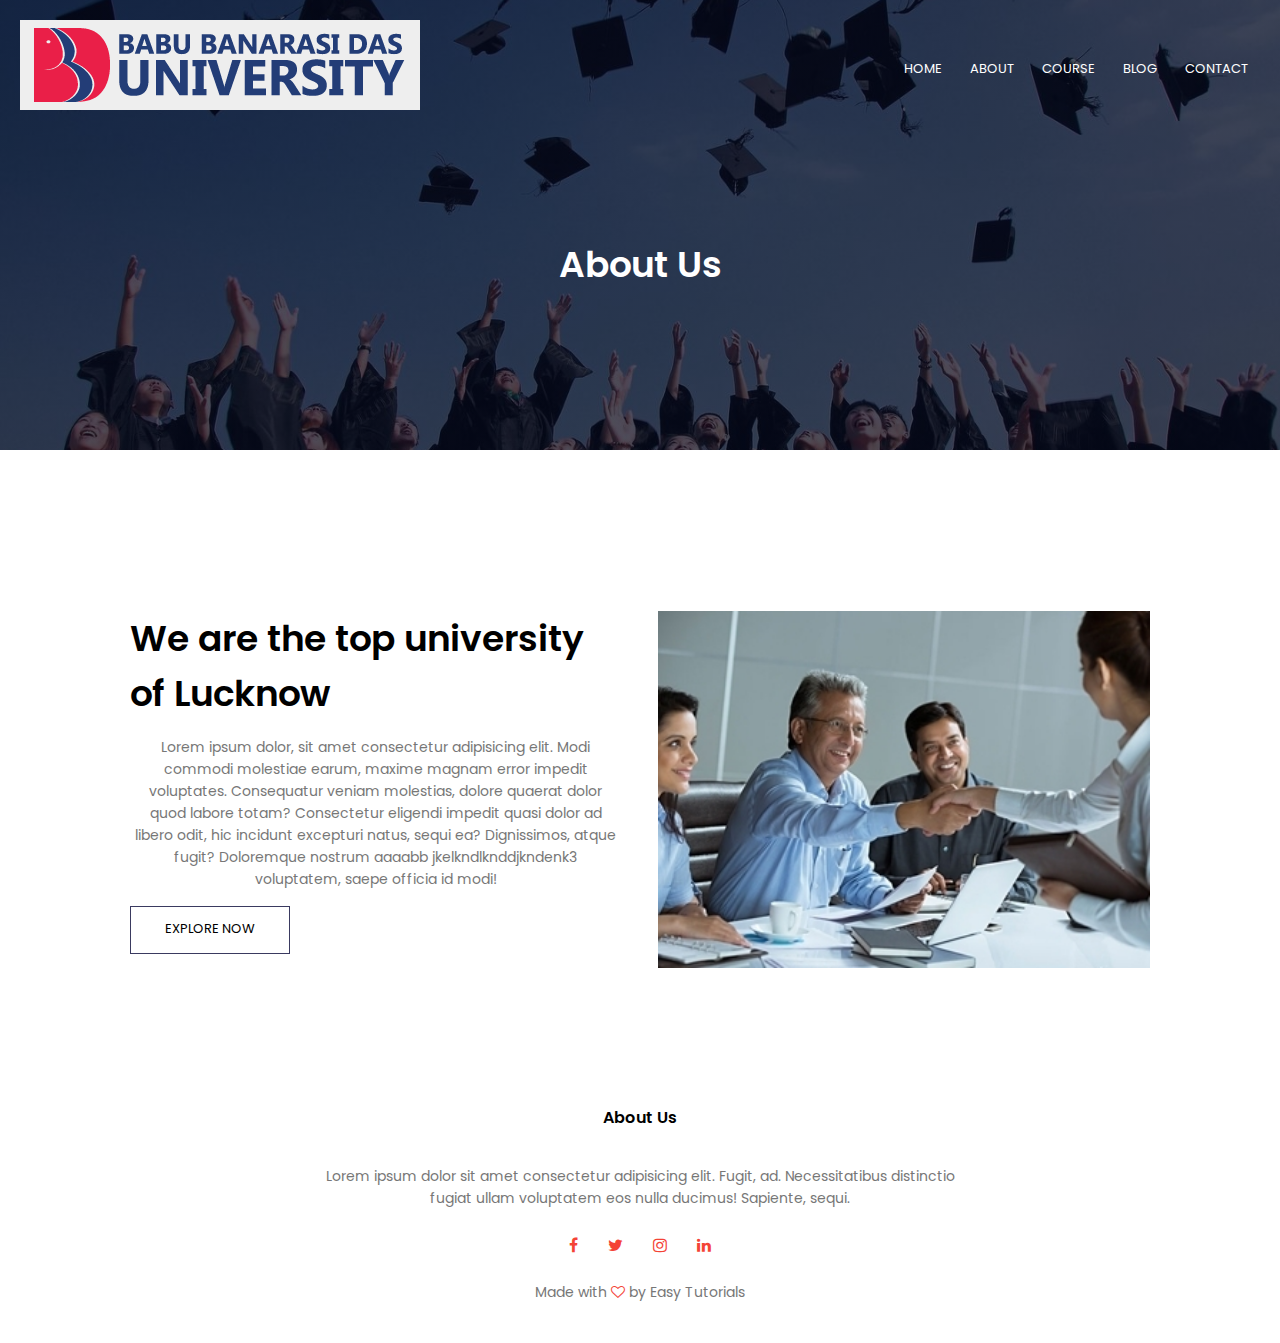
<file: About.html>
<!DOCTYPE html>
<html lang="en">
<head>
    <meta charset="UTF-8">
    <meta http-equiv="X-UA-Compatible" content="IE=edge">
    <meta name="viewport" content="width=device-width, initial-scale=1.0">
    <link rel="stylesheet" href="style.css">
    <link rel="stylesheet" href="https://stackpath.bootstrapcdn.com/font-awesome/4.7.0/css/font-awesome.min.css">
    <title>University Webiste Design - Project</title>
</head>
<body>
     <section class="sub-header">
        <nav>
            <a href="index.html"><img src="Images/bbd-logo.png"></a>
            <div class="nav-links" id="navLinks">
                <i class="fa fa-times" onclick="hideMenu()"></i>
                <ul>
                    <li><a href="index.html">HOME</a></li>
                    <li><a href="About.html">ABOUT</a></li>
                    <li><a href="course.html">COURSE</a></li>
                    <li><a href="Blog.html">BLOG</a></li>
                    <li><a href="Contact.html">CONTACT</a></li>
                </ul>
            </div>
            <i class="fa fa-bars" onclick="showMenu()"></i>
        </nav>
        <h1>About Us</h1>
     </section>

 
<!-- ------------------------------- about us content---------------------------------- -->

<section class="about-us">
    <div class="row">
        <div class="about-col">
            <h1>We are the top university of Lucknow</h1>
            <p>Lorem ipsum dolor, sit amet consectetur adipisicing elit. Modi commodi molestiae earum, maxime magnam error impedit voluptates. Consequatur veniam molestias, dolore quaerat dolor quod labore totam? Consectetur eligendi impedit quasi dolor ad libero odit, hic incidunt excepturi natus, sequi ea? Dignissimos, atque fugit? Doloremque nostrum  aaaabb jkelkndlknddjkndenk3  voluptatem, saepe officia id modi!</p>
            <a href="" class="hero-btn red-btn">EXPLORE NOW</a>
        </div>
        <div class="about-col">
            <img src="Images/training-placement.jpg">
        </div>
    </div>
</section>


<!------------- --------------- footer------------------------------ -->
<section class="footer">
    <h4>About Us</h4>
    <p>Lorem ipsum dolor sit amet consectetur adipisicing elit. Fugit, ad. Necessitatibus distinctio <br> fugiat ullam voluptatem eos nulla ducimus! Sapiente, sequi.</p>
    <div class="icons">
        <i class="fa fa-facebook"></i>
        <i class="fa fa-twitter"></i>
        <i class="fa fa-instagram"></i>
        <i class="fa fa-linkedin"></i>
    </div>
    <p>Made with <i class="fa fa-heart-o"></i> by Easy Tutorials</p>
</section>





    <!-- ------------------ JavaScript for Toggle Menu ---------------------------->
    <script>
        var navLinks = document.getElementById("navLinks");
        function showMenu(){
            navLinks.style.right ='0';
        }
        var navLinks = document.getElementById("navLinks");
        function hideMenu(){
            navLinks.style.right ='-200px';
        }
    </script>
</body>
</html>
</file>
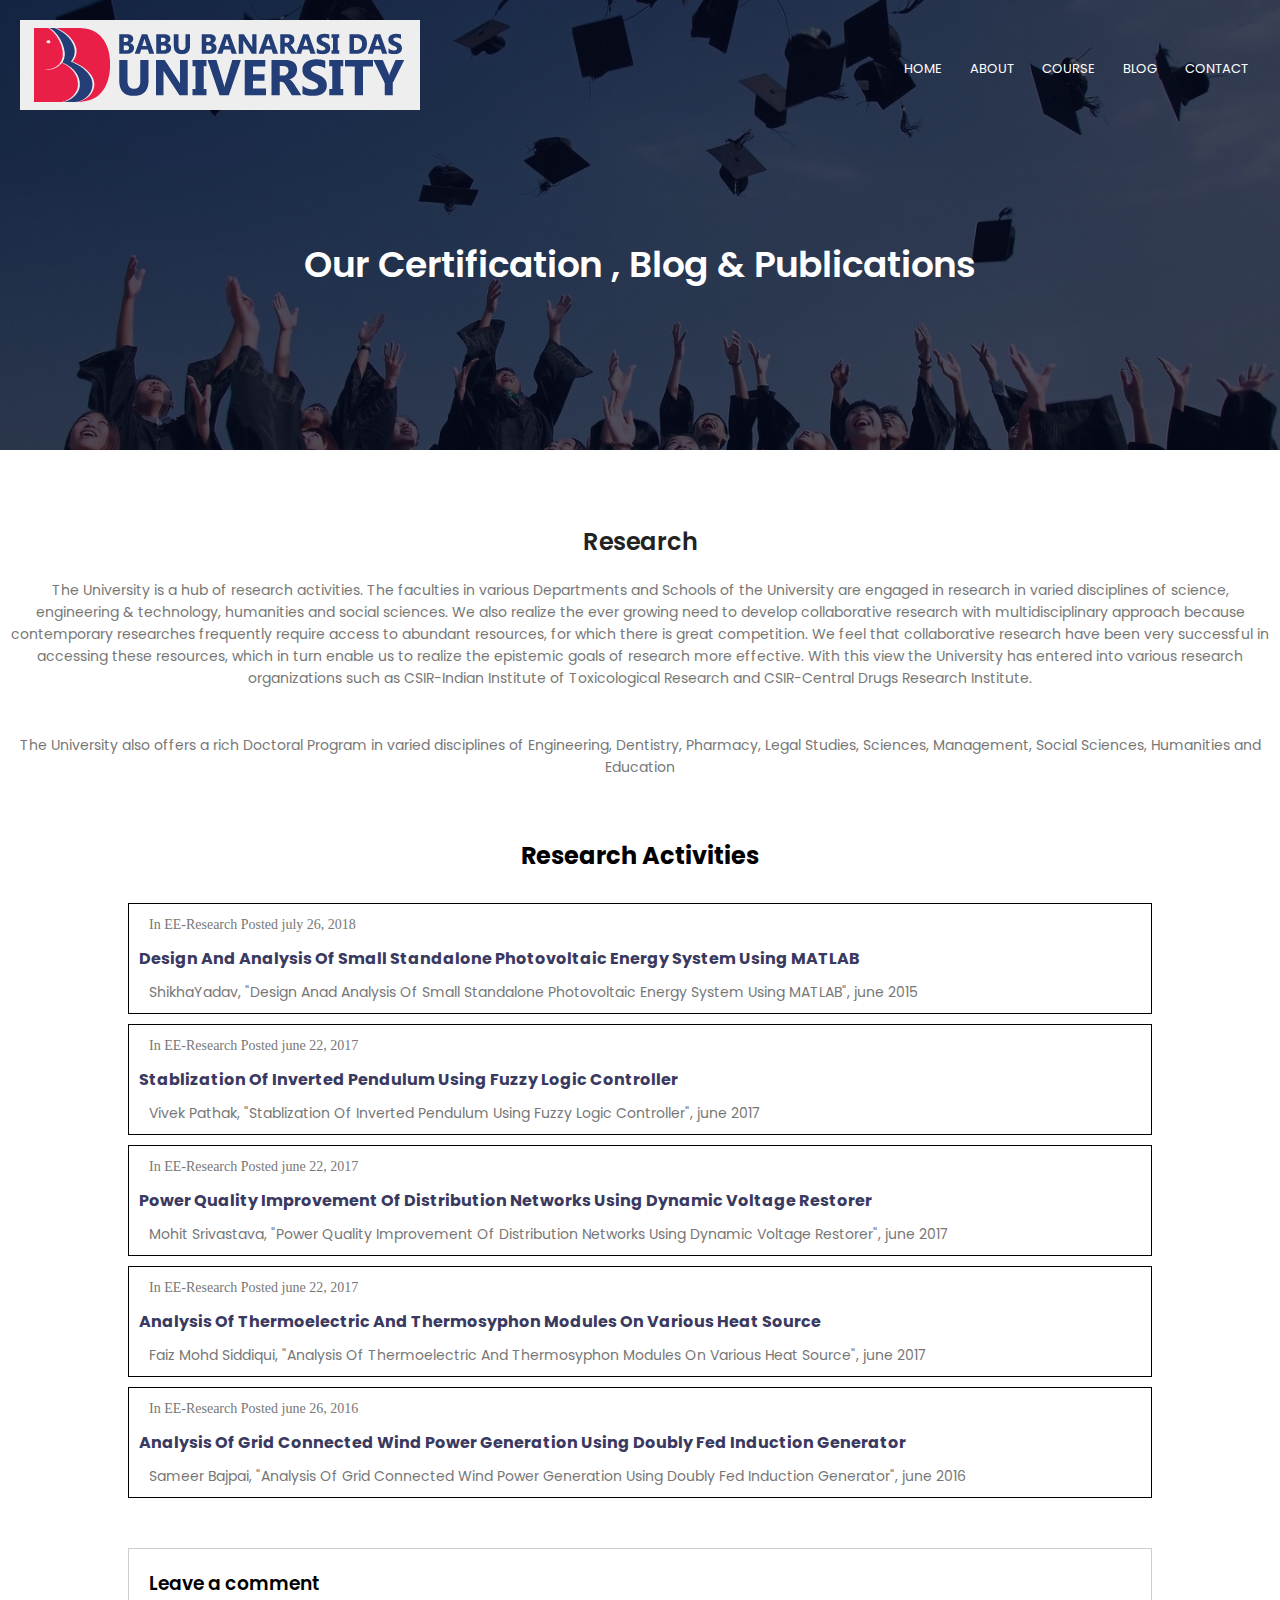
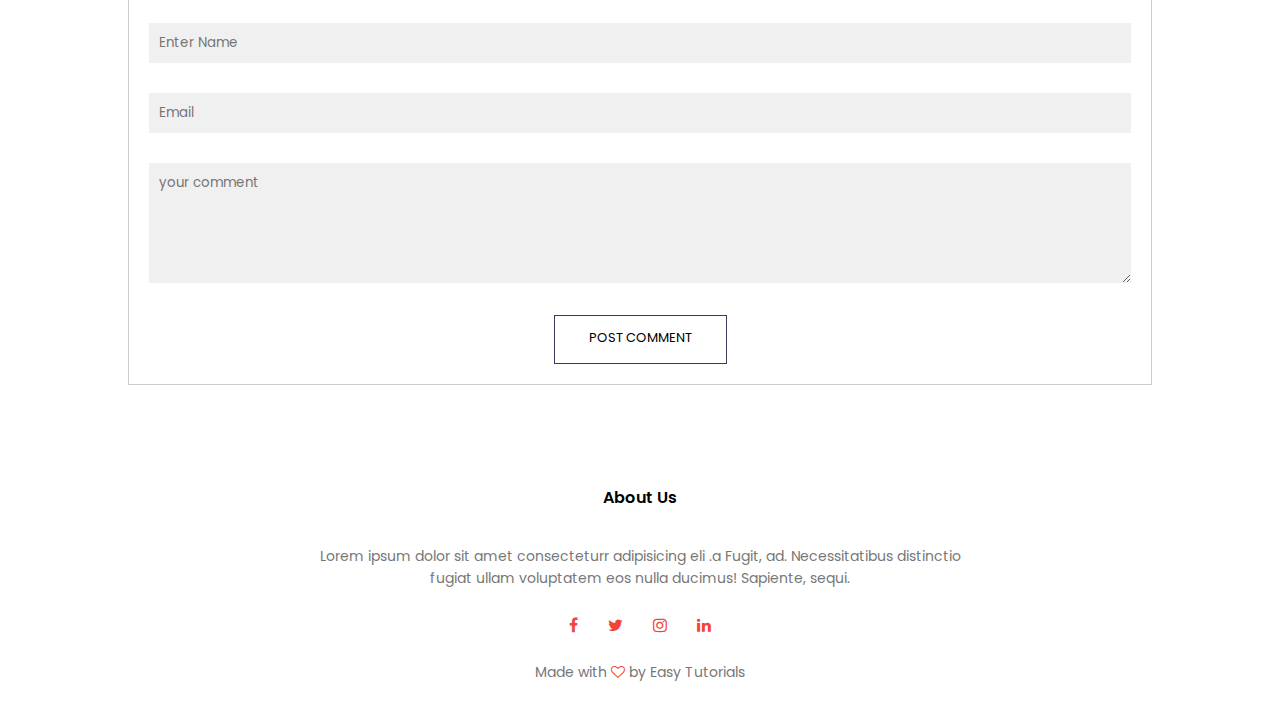
<file: Blog.html>
<!DOCTYPE html>
<html lang="en">
<head>
    <meta charset="UTF-8">
    <meta http-equiv="X-UA-Compatible" content="IE=edge">
    <meta name="viewport" content="width=device-width, initial-scale=1.0">
    <link rel="stylesheet" href="style.css">
    <link rel="stylesheet" href="https://stackpath.bootstrapcdn.com/font-awesome/4.7.0/css/font-awesome.min.css">
    <title>University Webiste Design - Project</title>
</head>
<body>
     <section class="sub-header">
        <nav>
            <a href="index.html"><img src="Images/bbd-logo.png"></a>
            <div class="nav-links" id="navLinks">
                <i class="fa fa-times" onclick="hideMenu()"></i>
                <ul>
                    <li><a href="index.html">HOME</a></li>
                    <li><a href="About.html">ABOUT</a></li>
                    <li><a href="course.html">COURSE</a></li>
                    <li><a href="Blog.html">BLOG</a></li>
                    <li><a href="Contact.html">CONTACT</a></li>
                </ul>
            </div>
            <i class="fa fa-bars" onclick="showMenu()"></i>
        </nav>
        <h1>Our Certification , Blog & Publications</h1>
     </section>

 
<!-- -------------------------------- blog page content ------------------------------------ -->

<section class="blog-content">
    <div class="row">
        <div class="blog-left">
            <h2>Research</h2>
            <p>The University is a hub of research activities. The faculties in various Departments and Schools of the University are engaged in research in varied disciplines of science, engineering & technology, humanities and social sciences. We also realize the ever growing need to develop collaborative research with multidisciplinary approach because contemporary researches frequently require access to abundant resources, for which there is great competition. We feel that collaborative research have been very successful in accessing these resources, which in turn enable us to realize the epistemic goals of research more effective. With this view the University has entered into various research organizations such as CSIR-Indian Institute of Toxicological Research and CSIR-Central Drugs Research Institute.</p> 
        
            <br>
            <p>The University also offers a rich Doctoral Program in varied disciplines of Engineering, Dentistry, Pharmacy, Legal Studies, Sciences, Management, Social Sciences, Humanities and Education</p>
        </div>
</section>

<section class="public">
    <h2>Research Activities</h2>
        <div class="publication">
            <p class="publication-cursive">In EE-Research Posted july 26, 2018</p>
            <h4 class="publication-header">Design And Analysis Of Small Standalone Photovoltaic Energy System Using MATLAB</h4>
            <p>ShikhaYadav, "Design Anad Analysis Of Small Standalone Photovoltaic Energy System Using MATLAB", june 2015</p>
        </div>
        <div class="publication">
            <p class="publication-cursive">In EE-Research Posted june 22, 2017</p>
            <h4 class="publication-header">Stablization Of Inverted Pendulum Using Fuzzy Logic Controller</h4>
            <p>Vivek Pathak, "Stablization Of Inverted Pendulum Using Fuzzy Logic Controller", june 2017</p>
        </div>
        <div class="publication">
            <p class="publication-cursive">In EE-Research Posted june 22, 2017</p>
            <h4 class="publication-header">Power Quality Improvement Of Distribution Networks Using Dynamic Voltage Restorer</h4>
            <p>Mohit Srivastava, "Power Quality Improvement Of Distribution Networks Using Dynamic Voltage Restorer", june 2017</p>
        </div>
        <div class="publication">
            <p class="publication-cursive">In EE-Research Posted june 22, 2017</p>
            <h4 class="publication-header">Analysis Of Thermoelectric And Thermosyphon Modules On Various Heat Source</h4>
            <p>Faiz Mohd Siddiqui, "Analysis Of Thermoelectric And Thermosyphon Modules On Various Heat Source", june 2017</p>
        </div>
        <div class="publication">
            <p class="publication-cursive">In EE-Research Posted june 26, 2016</p>
            <h4 class="publication-header">Analysis Of Grid Connected Wind Power Generation Using Doubly Fed Induction Generator</h4>
            <p>Sameer Bajpai, "Analysis Of Grid Connected Wind Power Generation Using Doubly Fed Induction Generator", june 2016</p>
        </div>
        <div class="comment-box">
            <h3>Leave a comment</h3>
            <form class="comment-form">
                <input type="text" placeholder="Enter Name">
                <input type="email" placeholder="Email">
                <textarea rows="5" placeholder="your comment"></textarea>
                <button type="submit" class="hero-btn red-btn">POST COMMENT</button>
            </form>
        </div>
</section>




<!------------- --------------- footer------------------------------ -->
<section class="footer">
    <h4>About Us</h4>
    <p>Lorem ipsum dolor sit amet consecteturr adipisicing eli
        .a Fugit, ad. Necessitatibus distinctio <br> fugiat ullam voluptatem eos nulla ducimus! Sapiente, sequi.</p>
    <div class="icons">
        <i class="fa fa-facebook"></i>
        <i class="fa fa-twitter"></i>
        <i class="fa fa-instagram"></i>
        <i class="fa fa-linkedin"></i>
    </div>
    <p>Made with <i class="fa fa-heart-o"></i> by Easy Tutorials</p>
</section>

    <!-- ------------------ JavaScript for Toggle Menu ---------------------------->
    <script>
        var navLinks = document.getElementById("navLinks");
        function showMenu(){
            navLinks.style.right ='0';
        }
        var navLinks = document.getElementById("navLinks");
        function hideMenu(){
            navLinks.style.right ='-200px';
        }
    </script>
</body>
</html>
</file>
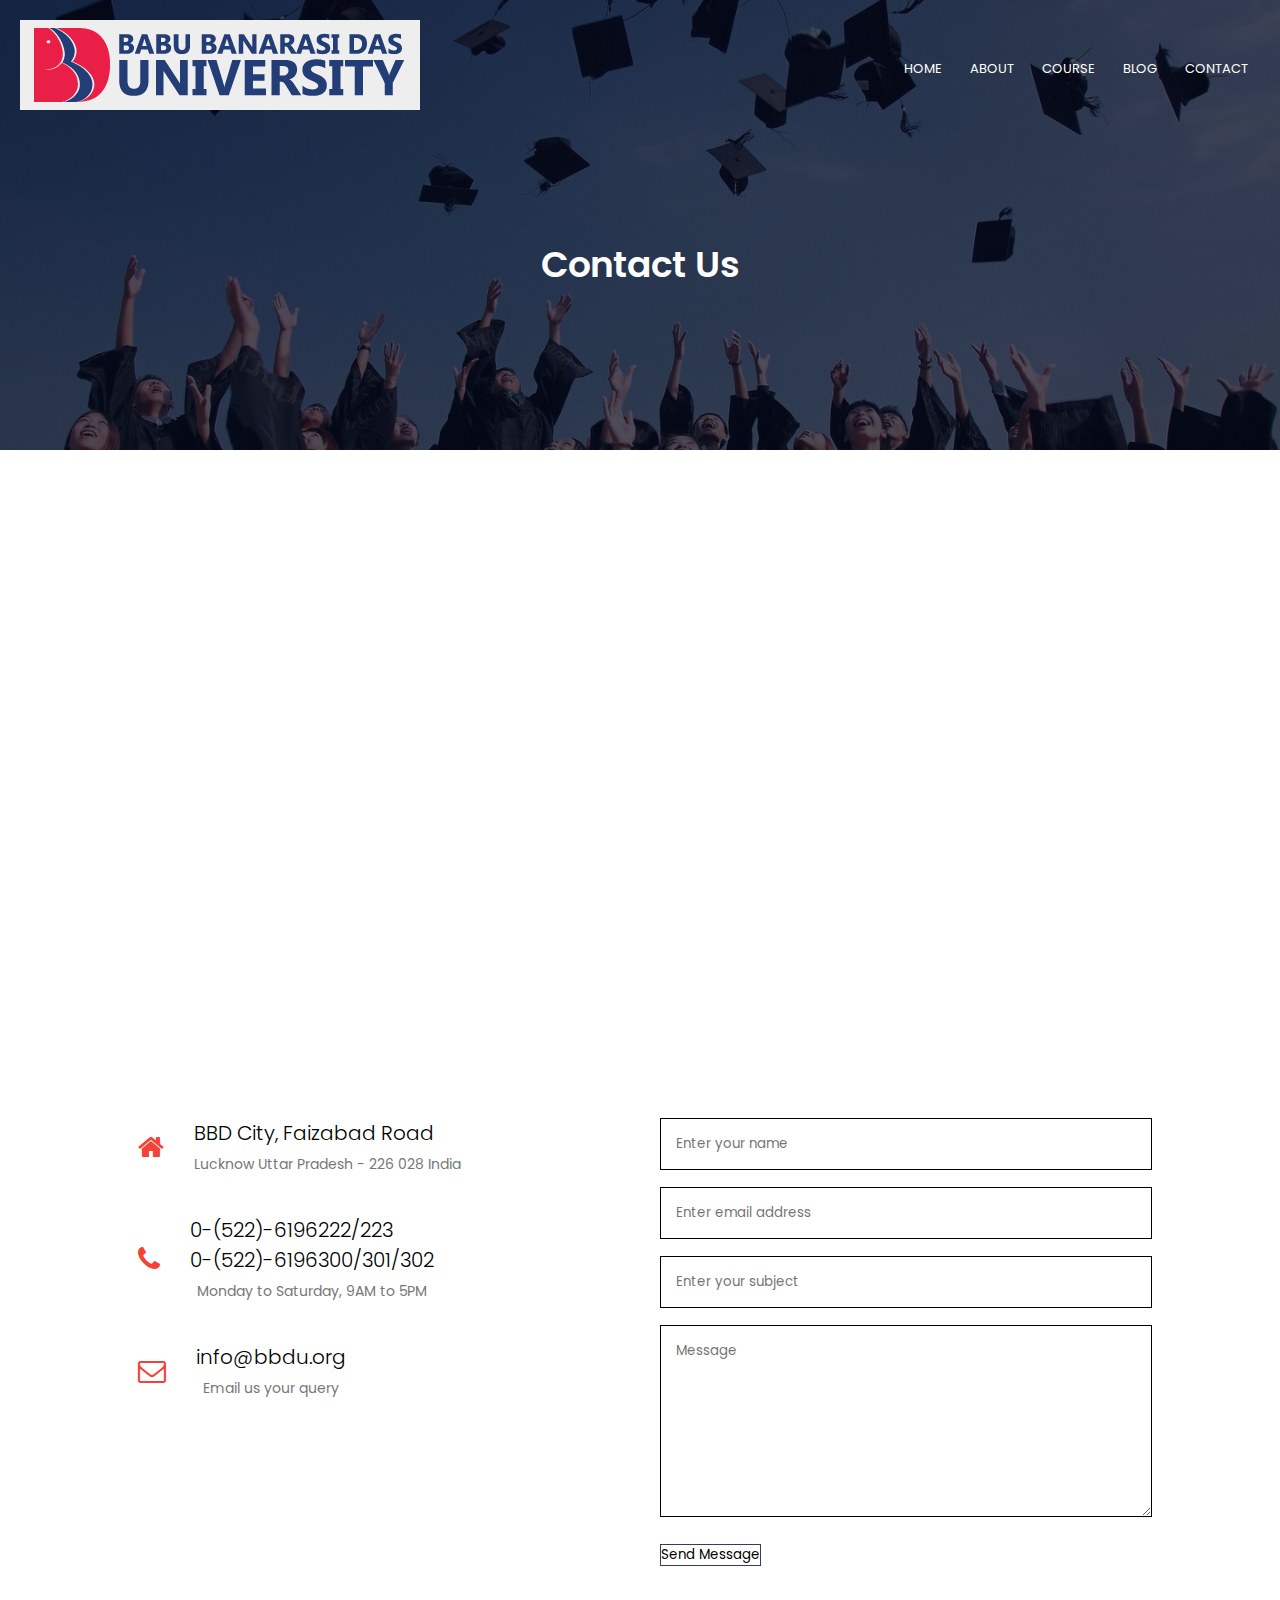
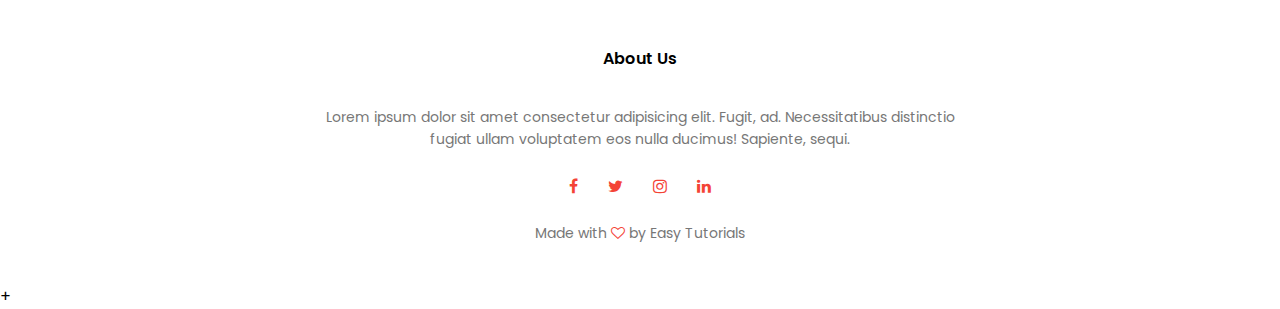
<file: Contact.html>
<!DOCTYPE html>
<html lang="en">
<head>
    <meta charset="UTF-8">
    <meta http-equiv="X-UA-Compatible" content="IE=edge">
    <meta name="viewport" content="width=device-width, initial-scale=1.0">
    <link rel="stylesheet" href="style.css">
    <link rel="stylesheet" href="https://stackpath.bootstrapcdn.com/font-awesome/4.7.0/css/font-awesome.min.css">
    <title>University Webiste Design - Project</title>
</head>
<body>
     <section class="sub-header">
        <nav>
            <a href="index.html"><img src="Images/bbd-logo.png"></a>
            <div class="nav-links" id="navLinks">
                <i class="fa fa-times" onclick="hideMenu()"></i>
                <ul>
                    <li><a href="index.html">HOME</a></li>
                    <li><a href="About.html">ABOUT</a></li>
                    <li><a href="course.html">COURSE</a></li>
                    <li><a href="Blog.html">BLOG</a></li>
                    <li><a href="Contact.html">CONTACT</a></li>
                </ul>
            </div>
            <i class="fa fa-bars" onclick="showMenu()"></i>
        </nav>
        <h1>Contact Us</h1>
     </section>

 
<!-- ------------------------------- contact us --------------------------------- -->
<section class="location">
    <iframe src="https://www.google.com/maps/embed?pb=!1m18!1m12!1m3!1d3558.465217988069!2d81.05681171481316!3d26.888726883137974!2m3!1f0!2f0!3f0!3m2!1i1024!2i768!4f13.1!3m3!1m2!1s0x399be209f58895a1%3A0x8328acaa3eddd4f!2sBabu%20Banarasi%20Das%20University!5e0!3m2!1sen!2sin!4v1673085519352!5m2!1sen!2sin" width="600" height="450" style="border:0;" allowfullscreen="" loading="lazy" referrerpolicy="no-referrer-when-downgrade"></iframe>
</section>

<section class="contact-us">
    <div class="row">
        <div class="contact-col">
            <div>
                <i class="fa fa-home"></i>
                <span>
                    <h5>BBD City, Faizabad Road</h5>
                    <p>Lucknow Uttar Pradesh - 226 028 India</p>
                </span>
            </div>
            <div>
                <i class="fa fa-phone"></i>
                <span>
                    <h5>0-(522)-6196222/223 <br>
                        0-(522)-6196300/301/302</h5>
                    <p>Monday to Saturday, 9AM to 5PM</p>
                </span>
            </div>
            <div>
                <i class="fa fa-envelope-o"></i>
                <span>
                    <h5>info@bbdu.org</h5>
                    <p>Email us your query</p>
                </span>
            </div>
        </div>
        <div class="contact-col">
            <form action="formhandler.php" method="post">
                <input type="text" name = "name" placeholder="Enter your name" required>
                <input type="email" name="email"  placeholder="Enter email address" required>
                <input type="text" name="subject"  placeholder="Enter your subject" required>
                <textarea rows="8" name="message"  placeholder="Message" required></textarea>
                <button type="submit" class="hello-btn red-btn" >Send Message</button>
            </form>
        </div>
    </div>
</section>

<!------------- --------------- footer------------------------------ -->
<section class="footer">
    <h4>About Us</h4>
    <p>Lorem ipsum dolor sit amet consectetur adipisicing elit. Fugit, ad. Necessitatibus distinctio <br> fugiat ullam voluptatem eos nulla ducimus! Sapiente, sequi.</p>
    <div class="icons">
        <i class="fa fa-facebook"></i>
        <i class="fa fa-twitter"></i>
        <i class="fa fa-instagram"></i>
        <i class="fa fa-linkedin"></i>
    </div>
    <p>Made with <i class="fa fa-heart-o"></i> by Easy Tutorials</p>
</section>





    <!-- ------------------ JavaScript for Toggle Menu ---------------------------->
    <script>
        var navLinks = document.getElementById("navLinks");
        function showMenu(){
            navLinks.style.right ='0';
        }
        var navLinks = document.getElementById("navLinks");
        function hideMenu(){
            navLinks.style.right ='-200px';
        }
    </script>
</body>
</html>+
</file>
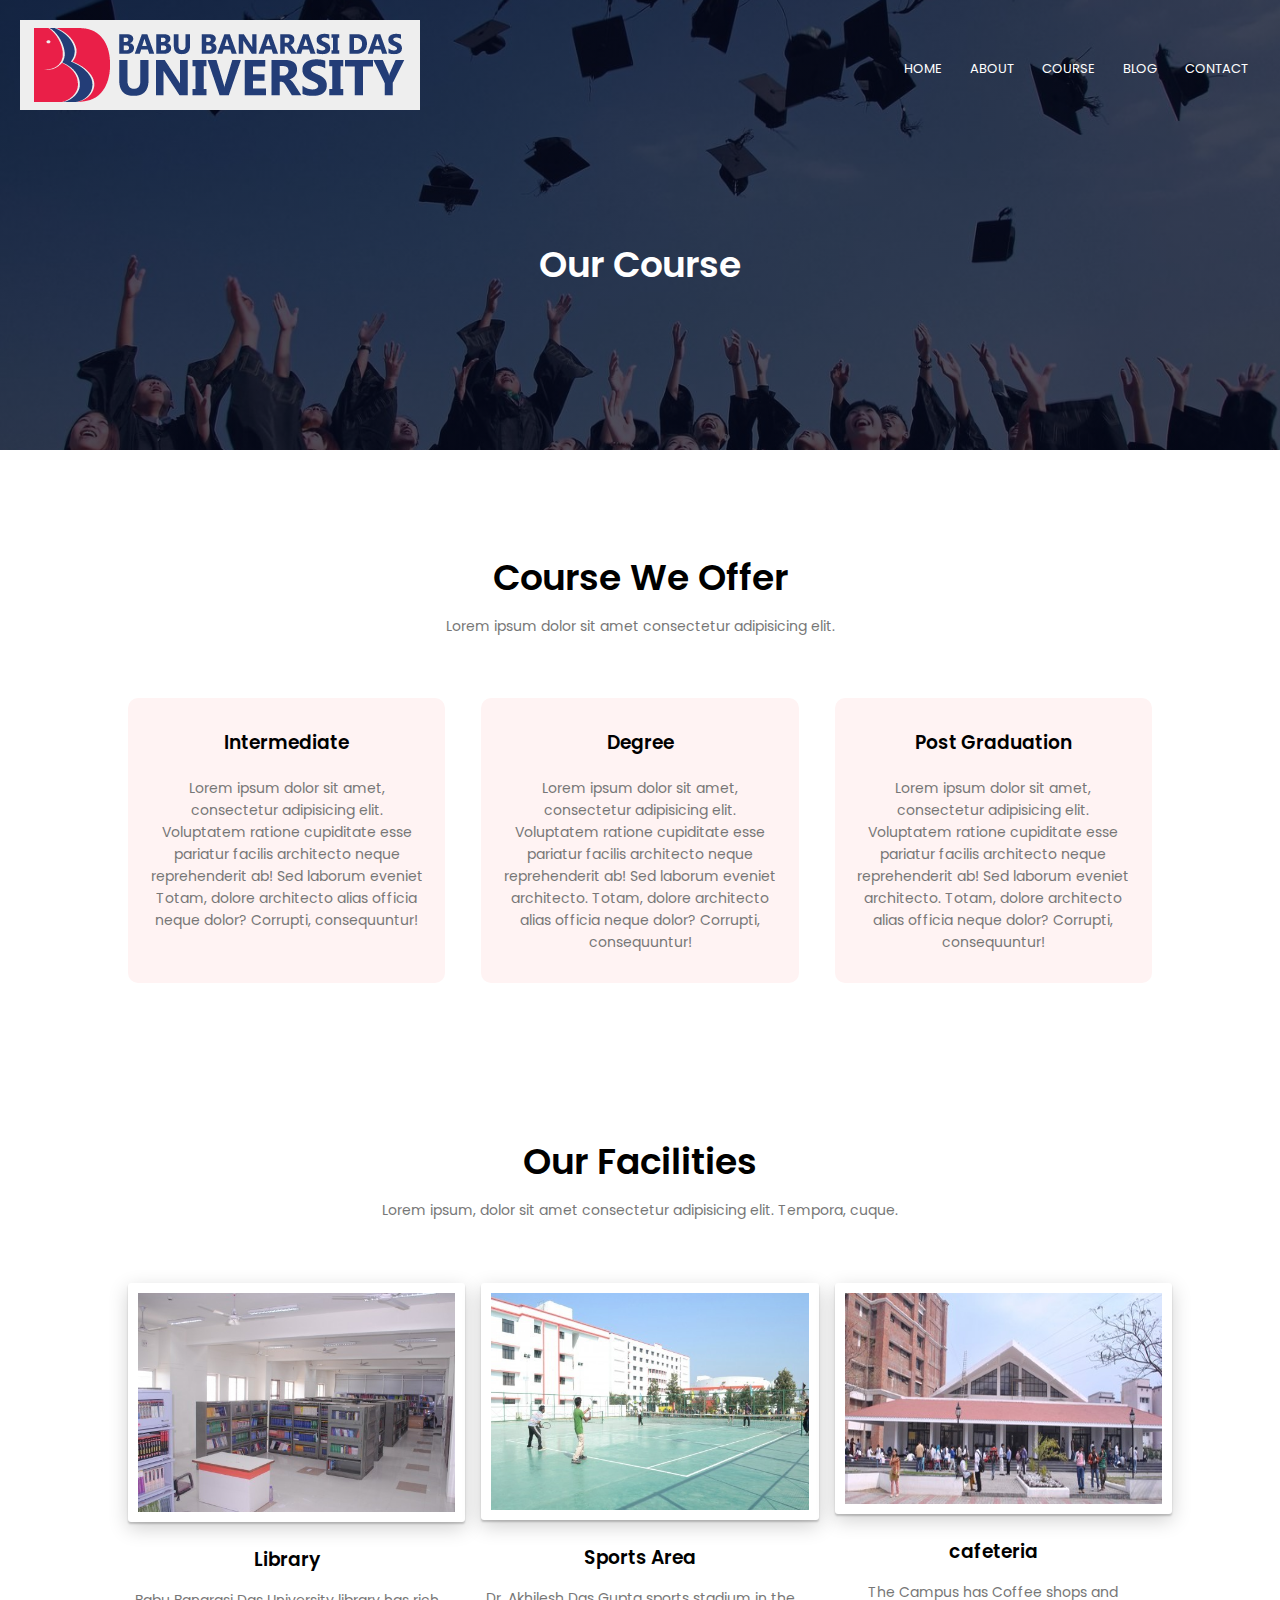
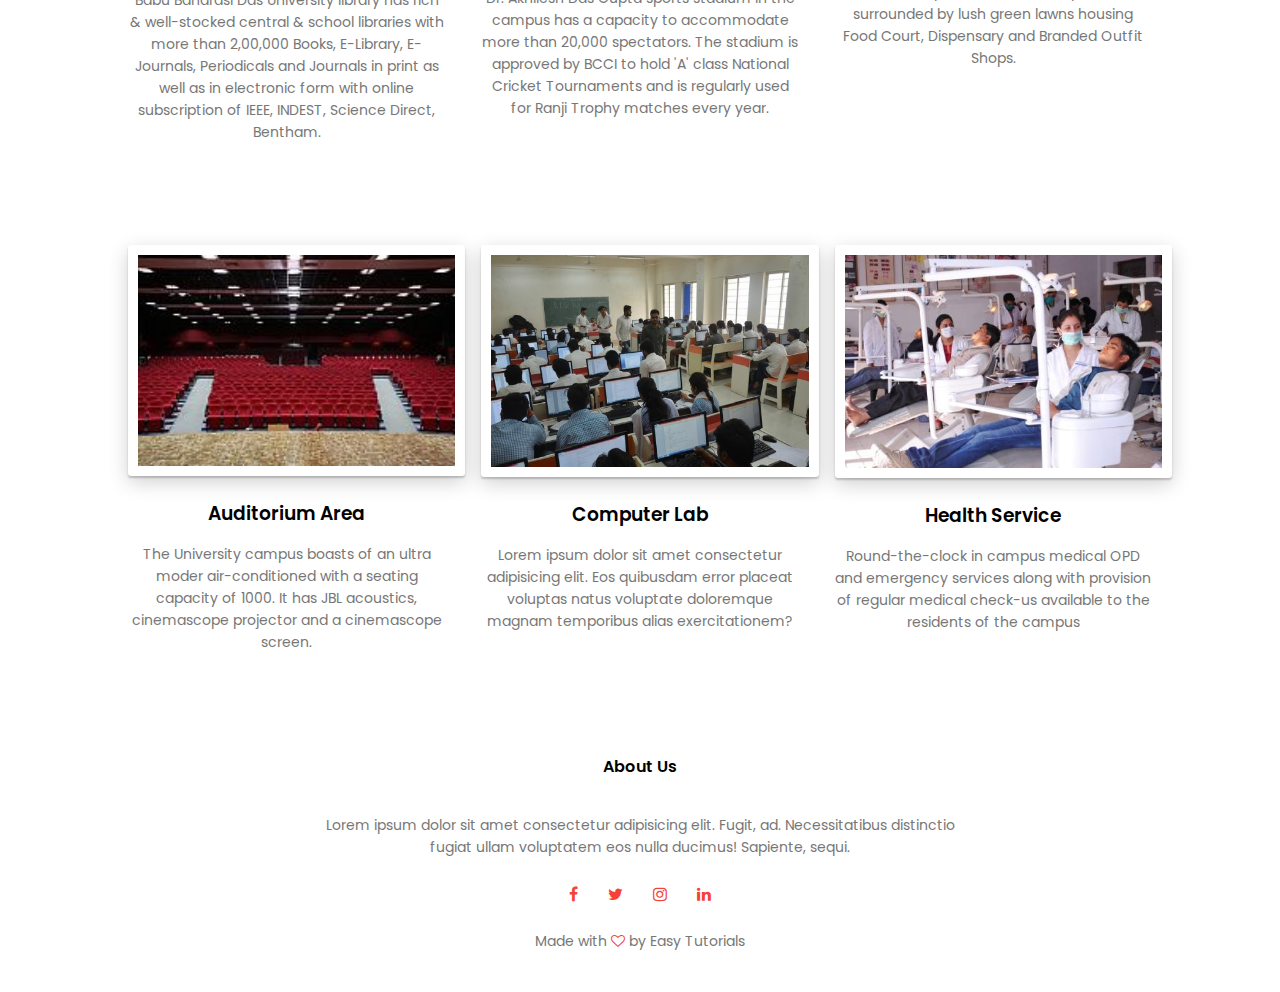
<file: course.html>
<!DOCTYPE html>
<html lang="en">
<head>
    <meta charset="UTF-8">
    <meta http-equiv="X-UA-Compatible" content="IE=edge">
    <meta name="viewport" content="width=device-width, initial-scale=1.0">
    <link rel="stylesheet" href="style.css">
    <link rel="stylesheet" href="https://stackpath.bootstrapcdn.com/font-awesome/4.7.0/css/font-awesome.min.css">
    <title>University Webiste Design - Project</title>
</head>
<body>
     <section class="sub-header">
        <nav>
            <a href="index.html"><img src="Images/bbd-logo.png"></a>
            <div class="nav-links" id="navLinks">
                <i class="fa fa-times" onclick="hideMenu()"></i>
                <ul>
                    <li><a href="index.html">HOME</a></li>
                    <li><a href="About.html">ABOUT</a></li>
                    <li><a href="course.html">COURSE</a></li>
                    <li><a href="Blog.html">BLOG</a></li>
                    <li><a href="Contact.html">CONTACT</a></li>
                </ul>
            </div>
            <i class="fa fa-bars" onclick="showMenu()"></i>
        </nav>
        <h1>Our Course</h1>
     </section>

 
<!-- ------------------------------- courses ---------------------------------- -->
<section class="sub-course">
    <h1 >Course We Offer</h1>
    <p>Lorem ipsum dolor sit amet consectetur adipisicing elit.</p>
    <div class="row">
        <div class="course-col">
            <h3>Intermediate</h3>
            <p>Lorem ipsum dolor sit amet, consectetur adipisicing elit. Voluptatem ratione cupiditate esse pariatur facilis architecto neque reprehenderit ab! Sed laborum eveniet  Totam, dolore architecto alias officia neque dolor? Corrupti, consequuntur!</p>
        </div>
        <div class="course-col">
            <h3>Degree</h3>
            <p>Lorem ipsum dolor sit amet, consectetur adipisicing elit. Voluptatem ratione cupiditate esse pariatur facilis architecto neque reprehenderit ab! Sed laborum eveniet  architecto. Totam, dolore architecto alias officia neque dolor? Corrupti, consequuntur!</p>
        </div>    
        <div class="course-col">
            <h3>Post Graduation</h3>
            <p>Lorem ipsum dolor sit amet, consectetur adipisicing elit. Voluptatem ratione cupiditate esse pariatur facilis architecto neque reprehenderit ab! Sed laborum eveniet  architecto. Totam, dolore architecto alias officia neque dolor? Corrupti, consequuntur!</p>
        </div>
    </div>
</section>


<!-- -------------------------------------------facililites-------------------------------------------- -->
<section class="facilities">
    <h1>Our Facilities</h1>
    <p>Lorem ipsum, dolor sit amet consectetur adipisicing elit. Tempora, cuque.</p>
    <div class="row">
        <div class="facilities-col">
            <img src="Images/library1.jpg">
            <h3>Library</h3>
            <p>Babu Banarasi Das University library has rich & well-stocked central & school libraries with more than 2,00,000 Books, E-Library, E-Journals, Periodicals and Journals in print as well as in electronic form with online subscription of IEEE, INDEST, Science Direct, Bentham.</p>
        </div>
        <div class="facilities-col">
            <img src="Images/sports2.jpg">
            <h3>Sports Area</h3>
            <p>Dr. Akhilesh Das Gupta sports stadium in the campus has a capacity to accommodate more than 20,000 spectators. The stadium is approved by BCCI to hold 'A' class National Cricket Tournaments and is regularly used for Ranji Trophy matches every year.</p>
        </div>
        <div class="facilities-col">
            <img src="Images/cafeteria.jpg">
            <h3>cafeteria</h3>
            <p>The Campus has Coffee shops and surrounded by lush green lawns housing Food Court, Dispensary and Branded Outfit Shops.</p>
        </div>

    </div>
</section>
<section class="facility">
    <div class="row">
        <div class="facility-col">
            <img src="Images/audi.jpg">
            <h3>Auditorium Area</h3>
            <p>The University campus boasts of an ultra moder air-conditioned with a seating capacity of 1000. It has JBL acoustics, cinemascope projector and a cinemascope screen.</p>
        </div>
        <div class="facility-col">
            <img src="Images/lab1.jpg">
            <h3>Computer Lab</h3>
            <p>Lorem ipsum dolor sit amet consectetur adipisicing elit. Eos quibusdam error placeat voluptas natus voluptate doloremque magnam temporibus alias exercitationem?</p>
        </div>
        <div class="facility-col">
            <img src="Images/dental_lab.jpg">
            <h3>Health Service</h3>
            <p>Round-the-clock in campus medical OPD and emergency services along with provision of regular medical check-us available to the residents of the campus</p>
        </div>
    </div>
</section>






<!------------- --------------- footer------------------------------ -->
<section class="footer">
    <h4>About Us</h4>
    <p>Lorem ipsum dolor sit amet consectetur adipisicing elit. Fugit, ad. Necessitatibus distinctio <br> fugiat ullam voluptatem eos nulla ducimus! Sapiente, sequi.</p>
    <div class="icons">
        <i class="fa fa-facebook"></i>
        <i class="fa fa-twitter"></i>
        <i class="fa fa-instagram"></i>
        <i class="fa fa-linkedin"></i>
    </div>
    <p>Made with <i class="fa fa-heart-o"></i> by Easy Tutorials</p>
</section>





    <!-- ------------------ JavaScript for Toggle Menu ---------------------------->
    <script>
        var navLinks = document.getElementById("navLinks");
        function showMenu(){
            navLinks.style.right ='0';
        }
        var navLinks = document.getElementById("navLinks");
        function hideMenu(){
            navLinks.style.right ='-200px';
        }
    </script>
</body>
</html>
</file>
<file: style.css>
@import url('https://fonts.googleapis.com/css2?family=Montserrat&family=Open+Sans:wght@300;400;600&family=Poppins:wght@100;200;300;400;600;700&family=Roboto:wght@400;500&display=swap');

*{
    margin: 0;
    padding: 0;
    font-family: 'Poppins', sans-serif;
}
.header{
    min-height: 100vh;
    width: 100%;
    background-image: linear-gradient(to top, rgba(4,9,30,0.7), rgba(4, 9, 30, 0.7)), url(Images/bbdubanner1.png);
    background-position: center;
    background-size: cover;
    position: absolute;
}
nav{
    display: flex;
    padding: 20px;
    justify-content: space-between;
    align-items: center;
}
.header img{
    background-color: #eeeeee;
}
.nav-links{
    flex: 1;
    text-align: right;
}
.nav-links ul li{
    list-style: none;
    display: inline-block;
    position: relative;
    padding: 8px 12px;
}
.nav-links ul li a{
    color: #fff;
    text-decoration: none;
    font-size: 13px;
}
.nav-links ul li::after{
    content: "";
    width: 0%;
    height: 2px;
    background: #f44336;
    margin: auto;
    display: block;
    transition: 0.5;
}
.nav-links ul li:hover::after{
    width: 100%;
}
.text-box{
    color: white;
    text-align: center;
}
.text-box h1{
    font-size: 50px;
    padding-top: 100px;
}
.text-box p{
    font-size: 14px;
    color: #fff;
    margin: 10px 0 40px;
}
.hero-btn{
    display: inline;
    text-decoration: none;
    color: white;
    border: 1px solid whitesmoke;
    padding: 12px 34px;
    padding-bottom: 15px;
    font-size: 13px;
    background-color: transparent;
    position: relative;
    cursor: pointer;
}
.hero-btn:hover{
    border: 1px solid rgb(58, 58, 96);
    background: rgb(58, 58, 96);
    transition: 1s;
}
nav .fa{
    display: none;
}
@media(max-width: 700px){
    .text-box h1{
        font-size: 20px;
    }
    .text-box p{
        font-size: 14px;
        color: #fff;
        padding: 0px 5px 0px 5px;
    }
    .nav-links ul li{
        display: block;
    }
    .nav-links{
        position: fixed;
        background: rgb(207, 48, 48);
        height: 100vh;
        width: 200px;
        top: 0;
        right: -200px;
        text-align: left;
        z-index: 2;
        transition: 1s;
    }
    .header img{
        background-color: #eeeeee;
        width: 150px;
    }
    nav .fa{
        display: block;
        color: #fff;
        margin: 10px;
        font-size: 22px;
        cursor: pointer;
    }
    .nav-links ul{
        padding: 40px;
    }
}

/* ------------------ course section -------------------- */

.course{
    width: 80%;
    margin: auto;
    text-align: center;
    padding-top: 750px;
}
h1{
    font-size: 36px;
    font-weight: 600;
}
p{
    color: #777;
    font-size: 14px;
    line-height: 22px;
    text-align: center;
    padding: 10px;
}
.row{
    margin-top: 5%; 
    display: flex;
    justify-content: space-between;
}
.course-col{
    flex-basis: 31%;
    background: #fff3f3;
    border-radius: 10px;
    margin-bottom: 5%;
    padding: 20px 12px;
    box-sizing: border-box;
    transition: 0.5s;
}
h3{
    text-align: center;
    font-weight: 600;
    margin: 10px 0;
}
.course-col:hover{
    box-shadow: 0 0 20px 0px rgba(0,0,0,0.2);
}
@media(max-width: 700px){
    .row{
        flex-direction: column;
        /* padding-top: 750px; */
    }
}


/* ---------------------- campus ----------------------  */
.campus{
    width: 80%;
    margin: auto;
    text-align: center;
    padding-top: 40px;
}
.campus-col{
    flex-basis: 32%;
    border-radius: 10px;
    margin-bottom: 30px;
}
.campus-col img{
    flex-basis: 32%;
    border-radius: 5px;
    margin-bottom: 30px;
    width: 325px;
    height: 350px;
    padding: 10px 20px;
    background-color: white;
    box-shadow: 0 2px 2px 0 rgba(0, 0, 0, 0.2), 0 6px 20px 0 rgba(0, 0, 0, 0.19);
    overflow: hidden;
}
.campus-col {
    float: left;
    width: 80%;
}

/* ----------facilities------------- */

.facilities{
    width: 80%;
    margin: auto;
    text-align: center;
    padding-top: 100px;

}
.facilities-col{
    flex-basis: 31%;
    border-radius: 10px;
    margin-bottom: 5%;
    text-align: left;
}
.facilities-col img{
    width: 100%;
    border-radius: 10px;
    flex-basis: 32%;
    border-radius: 3px;
    padding: 10px 10px;
    background-color: white;
    box-shadow: 0 2px 2px 0 rgba(0, 0, 0, 0.2), 0 6px 20px 0 rgba(0, 0, 0, 0.19);
    overflow: hidden;
}

.facilities-col p {
    padding: 0;
}
.facilities-col h3{
    margin-top: 16px;
    margin-bottom: 15px;
    text-align: center;
}
.facility{
    width: 80%;
    margin: auto;
    text-align: center;
    padding-top: 0px;

}
.facility-col{
    flex-basis: 31%;
    border-radius: 10px;
    margin-bottom: 5%;
    text-align: left;
}
.facility-col img{
    width: 100%;
    border-radius: 10px;
    flex-basis: 32%;
    border-radius: 3px;
    padding: 10px 10px;
    background-color: white;
    box-shadow: 0 2px 2px 0 rgba(0, 0, 0, 0.2), 0 6px 20px 0 rgba(0, 0, 0, 0.19);
    overflow: hidden;
}

.facility-col p {
    padding: 0;
}
.facility-col h3{
    margin-top: 16px;
    margin-bottom: 15px;
    text-align: center;
}

.testimonial{
    width: 80%;
    margin: auto;
    padding-top: 0px;
    text-align: center;
}
.testimonial-col{
    flex-basis: 44%;
    border-radius: 10px;
    margin-bottom: 5%;
    text-align: left;
    background: #fff3f3;
    padding: 25px;
    cursor: pointer;
    display: flex;
}
.testimonial-col img{
    height: 80px;
    width: 80px;
    margin-left: 5px;
    margin-right: 30px;
    border-radius: 50%;
}
.testimonial-col p{
    padding: 0;
}
.testimonial-col h3{
    margin-top: 15px;
    text-align: left;
}
.testimonial-col .fa{
    color: #f44336;
}

@media(max-width: 700px){
    .testimonial-col img{
        margin-left: 0px;
        margin-right: 15;
       
    }
}
.cta{
    margin: 100px auto;
    width: 80%;
    /* background-color: linear-gradient(rgba(0,0,0,0.7),rgba(0,0,0,0.7)),url(Images/placement-process-banner-1.png); */
    background-position: center;
    background-size: cover;
    border-radius: 10px;
    text-align: center;
    padding: 100px 0;
    background-image: linear-gradient(to top, rgba(0,0,0,0.7), rgba(0, 0, 0, 0.7)), url(Images/placement-process-banner-1.png);
}
.cta h1{
    color: #fff;
    padding: 0;
    margin-bottom: 40px;

}
@media(max-width: 700px){
    .cta h1{
        font-size: 24px;
    }
}

/* ---------------footer----------------- */

.footer{
    width: 100%;
    text-align: center;
    padding: 30px 0;
}
.footer h4{
    margin-bottom: 25px;
    margin-top: 20px;
    font-weight: 600;
}
.icons .fa{
    color: #f44336;
    margin: 0 13px;
    cursor: pointer;
    padding: 18px 0;
}
.fa-heart-o{
    color: #f44336;
}


/* -------------------------------------------------About us page----------------------------------------------- */

.sub-header{
    height: 50vh;
    width: 100%;
    background-image: linear-gradient(to top, rgba(4,9,30,0.7), rgba(4, 9, 30, 0.7)), url(Images/about.jpg);
    background-size: cover;
    background-position: center;
    text-align: center;
    color: #fff;
}
.sub-header h1{
    margin-top: 100px;
}

.about-us{
    width: 80%;
    margin: auto;
    padding-top: 80px;
    padding-bottom: 50px;
}
.about-col{
    flex-basis: 48%;
    padding: 30px 2px;
}
.about-col img{
    width: 100%;
}
.about-col h1{
    padding-top: 0;
}
.about-col p{
    padding: 15px 0 25px;
}
.red-btn{
    border: 1px solid  rgb(58, 58, 96);
    background: transparent;
    color: black;
}
.red-btn:hover{
    color: #fff;
}
.sub-header img{
    background-color: #eeeeee;
}

/* ----------------------------------course page----------------------------------- */
.sub-course{
    width: 80%;
    margin: auto;
    text-align: center;
    padding-top: 100px;
}
h1{
    font-size: 36px;
    font-weight: 600;
}
p{
    color: #777;
    font-size: 14px;
    line-height: 22px;
    text-align: center;
    padding: 10px;
}
.row{
    margin-top: 5%; 
    display: flex;
    justify-content: space-between;
}
.course-col{
    flex-basis: 31%;
    background: #fff3f3;
    border-radius: 10px;
    margin-bottom: 5%;
    padding: 20px 12px;
    box-sizing: border-box;
    transition: 0.5s;
}
h3{
    text-align: center;
    font-weight: 600;
    margin: 10px 0;
}
.course-col:hover{
    box-shadow: 0 0 20px 0px rgba(0,0,0,0.2);
}
@media(max-width: 700px){
    .row{
        flex-direction: column;
        }
}

/* ---------------------- blog -content ----------------------------- */

.blog-content{
    width: 100%;
    margin: auto;
    /* padding: 60px 0; */
    text-align: center;
}

.blog-left img{
    width: 100%;
    height: 500px;
}
.blog-left h2{
    color: #222;
    font-weight: 600;
    margin: 10px 0;
}
/* .blog-right p{
    color: #999;
    padding: 0;
}
.blog-right{
    flex-basis: 32%;
}
.blog-right h3{
    background: #f44336;
    color: #fff;
    padding: 7px 0;
    font-size: 16px;
    margin-bottom: 20px;
} */

/* .blog-right div{
    display: flex;
    align-items: center;
    justify-content: space-between;
    color: #555;
    padding: 20px;
    box-sizing: border-box;
} */
.public{
    width: 80%;
    margin: auto;
    padding-top: 50px;
    text-align: center;
}
.public h2{
    padding-bottom: 30px;
}
.publication{
    border: 1px solid black;
    margin-bottom: 10px;
    text-align: left;
    padding-left: 10px;
}
.publication-header{
    color: rgb(58, 58, 96);
}
.publication-cursive{
    font-family: cursive;
}
.public p{
    text-align: left;
}
.comment-box{
    border: 1px solid #ccc;
    margin: 50px 0;
    padding: 10px 20px;
}
.comment-box h3{
    text-align: left;
}
.comment-form input, .comment-form textarea{
    width: 100%;
    padding: 10px;
    margin: 15px 0;
    box-sizing: border-box;
    border: none;
    outline: none;
    background: #f0f0f0;
}
.comment-form button{
    margin: 10px 0;
}
@media(max-width:700){
    .sub-header h1{
        font-size: 10px;
    }
}

/* ---------------------------- contact page --------------------------- */
.location{
    width: 80%;
    margin: auto;
    padding: 80px 0;
}
.location iframe{
    width: 100%;
}
.contact-us{
    width: 80%;
    margin: auto;
}
.contact-col{
    flex-basis: 48%;
    margin-bottom: 30px;
}
.contact-col div{
    display: flex;
    align-items: center;
    margin-bottom: 40px;
}
.contact-col div .fa{
    font-size: 28px;
    color: #f44336;
    margin: 10px;
    margin-right: 30px;
}
.contact-col div p{
    padding: 0;
}
.contact-col div h5{
    font-size: 20px;
    margin-bottom: 5px;
    color: black;
    font-weight: 300;
}
.contact-col input, .contact-col textarea{
    width: 100%;
    padding: 15px;
    margin-bottom: 17px;
    outline: none;
    border: 1px solid black;
    box-sizing: border-box;
}
</file>
